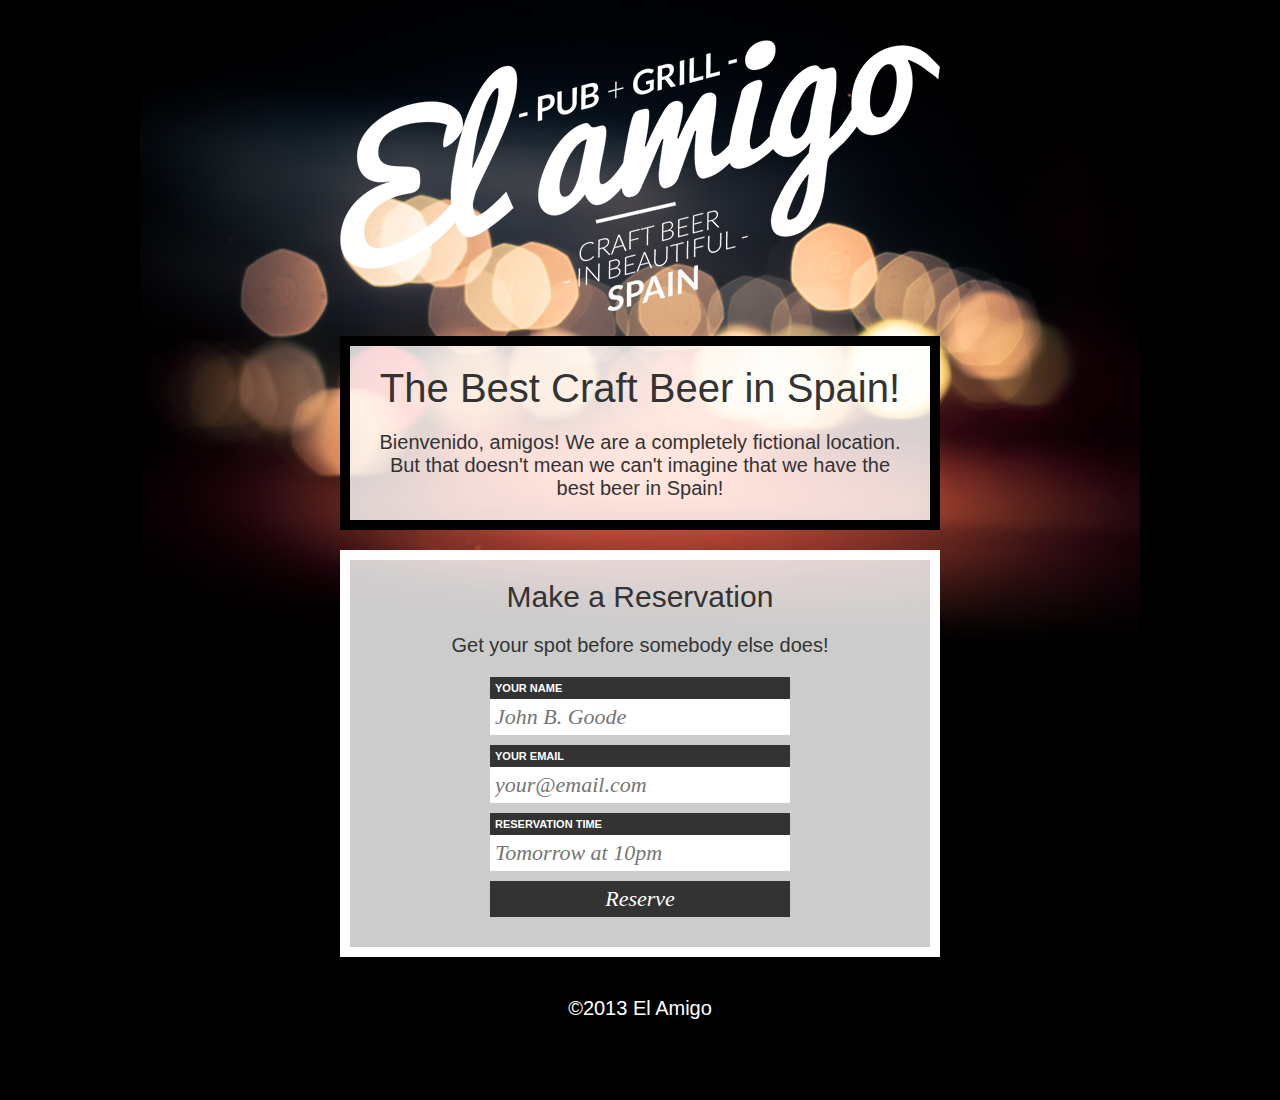
<file: Amigo/index.html>
<!DOCTYPE html>
<html lang="en">
<head>
    <meta charset="UTF-8">
    <title>El Amigo Pub + Grill</title>
		
		<link href="dirty.css" rel="stylesheet">
</head>
<body>
    <div id="container">
			
        <div id="header">
            <a href="/" title="Return to Home Page" id="logo">
                <img src="images/logo.png" alt="El Amigo Pub + Grill. Best Craft Beer in Spain.">
            </a>
        </div>
        
        <div id="content" class="content-block">
            <h1>The Best Craft Beer in Spain!</h1>
            <p>Bienvenido, amigos! We are a completely fictional location. But that doesn't mean we can't imagine that we have the best beer in Spain!</p>
        </div>
        
        <div id="reserve" class="content-block">
            <h2>Make a Reservation</h2>
            <p>Get your spot before somebody else does!</p>
            
            <form>
                <label for="your_name">Your Name</label>
                <input type="text" id="your_name" placeholder="John B. Goode">
                
                <label for="your_email">Your Email</label>
                <input type="email" id="your_email" placeholder="your@email.com">
                
                <label for="your_time">Reservation Time</label>
                <input type="text" id="your_time" placeholder="Tomorrow at 10pm">
                
                <input type="submit" value="Reserve">
            </form>
        </div>
        
        <div id="footer" class="content-block">
            &copy;2013 El Amigo
        </div>
        
    </div>
</body>
</html>
</file>
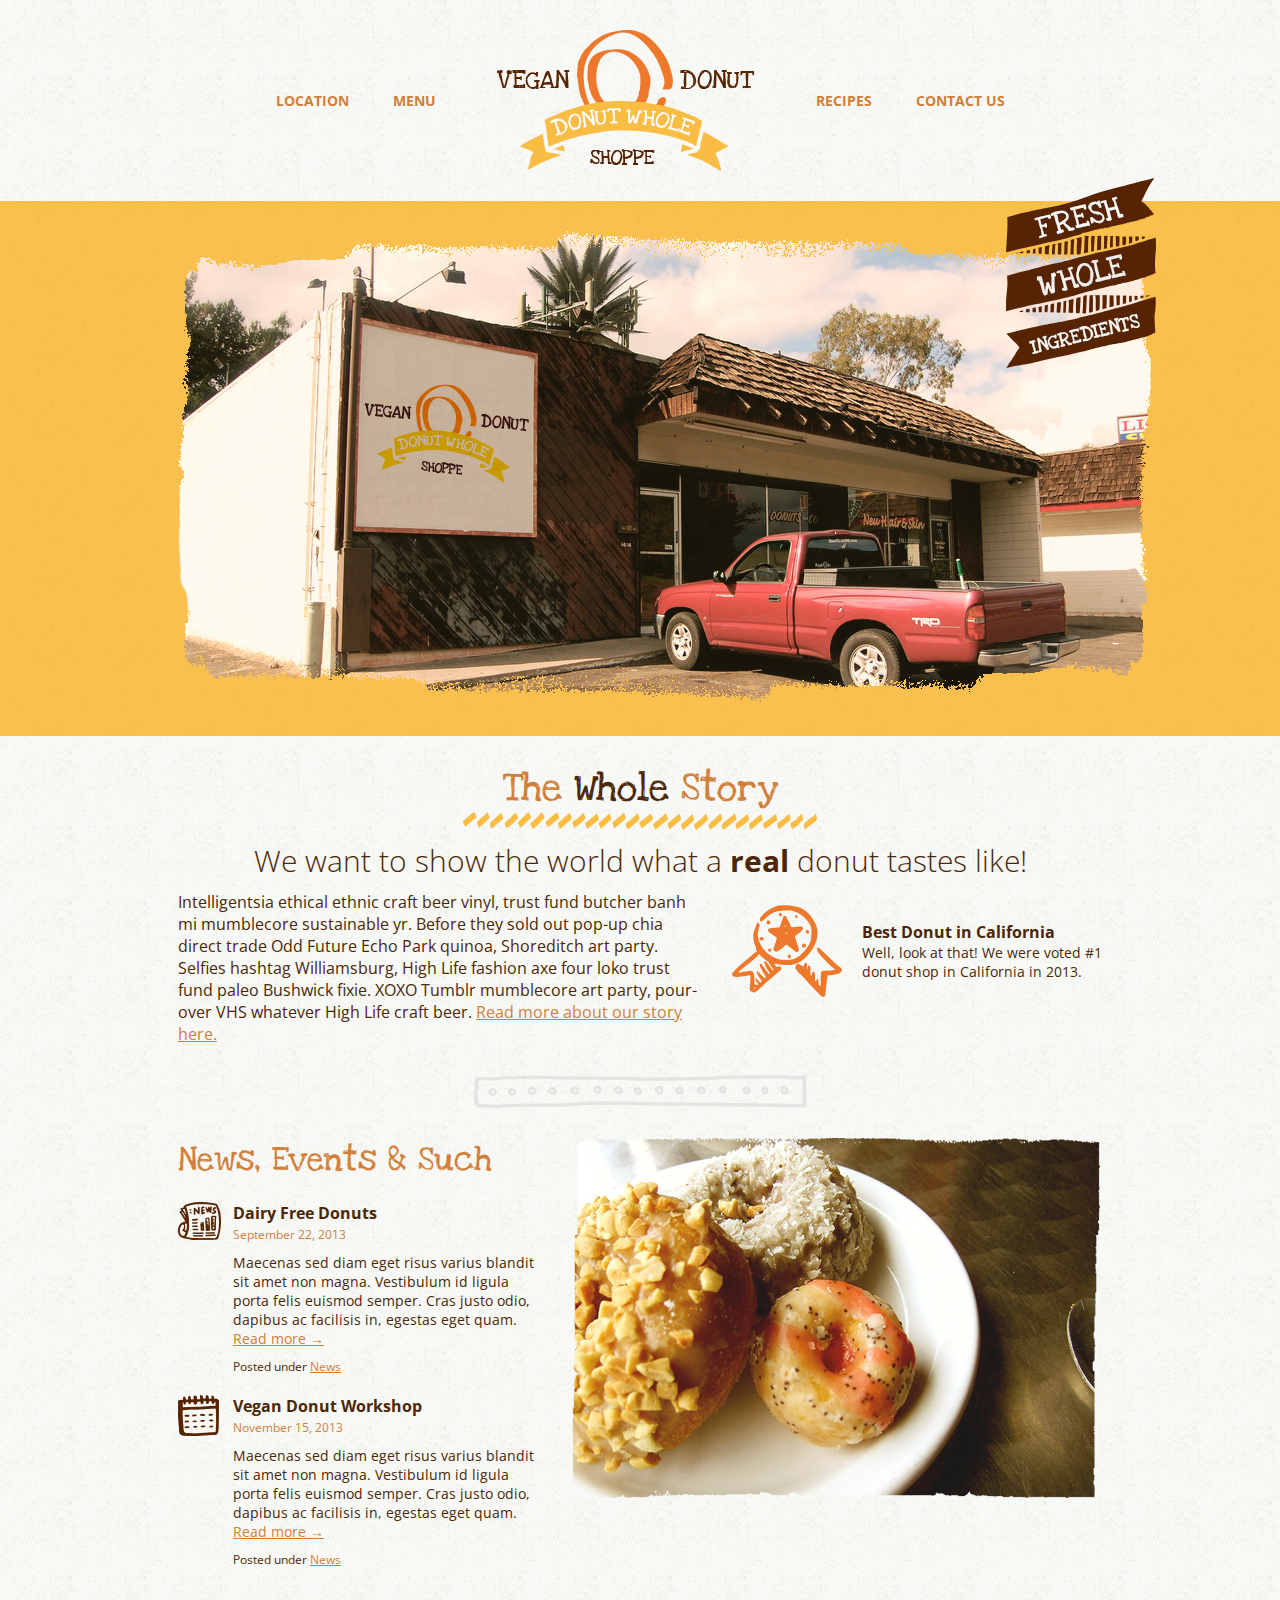
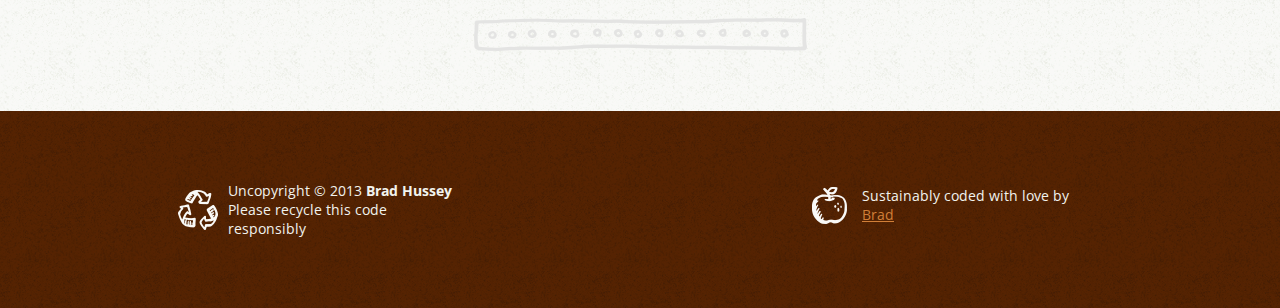
<file: Donut/index.html>
<!DOCTYPE html>
<html lang="en">
<head>
    <meta charset="UTF-8">

    <title>Donut Whole | Vegan Donut Shoppe</title>
		
        <meta name="description" content="Donut Whole is a (fictional) Vegan Donut Shoppe based in Sunny Southern California.">
		
		<link href='http://fonts.googleapis.com/css?family=Open+Sans:400italic,400,700,300|Love+Ya+Like+A+Sister' rel='stylesheet' type='text/css'>
		
		<link rel="stylesheet" href="css/normalize.css">
		
		<link rel="stylesheet" href="css/styles.css">
	</head>
	<body>
		
		<div class="container">
			<header class="main">
				<nav>
					<ul class="clearfix">
						<li><a href="">Location</a></li>
						<li><a href="">Menu</a></li>
						
						<li id="logo"><a href="" title="Return to Shoppe">Donut Whole</a></li>
							
						<li><a href="">Recipes</a></li>
						<li><a href="">Contact us</a></li>
					</ul>
				</nav>
			</header>
		</div>
			
		<div id="hero">
			<div class="container">
			
				<img src="images/donut-shoppe.png" alt="Donut Whole Storefront">
				<p class="large-ribbon">Fresh Whole Ingredients</p>
				
			</div>
		</div>
		
		<div class="container">
		
			<div id="whole-story" class="clearfix">
				<h1>The <em>Whole</em> Story</h1>
				<p class="lead">We want to show the world what a <strong>real</strong> donut tastes like!</p>
				
				<div id="story-excerpt">
					<p>Intelligentsia ethical ethnic craft beer vinyl, trust fund butcher banh mi mumblecore sustainable yr. Before they sold out pop-up chia direct trade Odd Future Echo Park quinoa, Shoreditch art party. Selfies hashtag Williamsburg, High Life fashion axe four loko trust fund paleo Bushwick fixie. XOXO Tumblr mumblecore art party, pour-over VHS whatever High Life craft beer. <a href="">Read more about our story here.</a></p>
				</div>
				
				<div id="best-donut">
					<h3>Best Donut in California</h3>
					<p>Well, look at that! We were voted #1 donut shop in California in 2013.</p>
				</div>
			</div>
				
			<hr>
			
			<div id="news-events" class="clearfix">
			
				<div id="articles">
					<h2>News, Events &amp; Such</h2>
					
					<article class="news">
						<header>
							<h3>Dairy Free Donuts</h3>
							<time datetime="2013-09-22">September 22, 2013</time>
						</header>
						
						<section class="excerpt">
							<p>Maecenas sed diam eget risus varius blandit sit amet non magna. Vestibulum id ligula porta felis euismod semper. Cras justo odio, dapibus ac facilisis in, egestas eget quam. <a href="">Read more &rarr;</a></p>
						</section>
						
						<footer>
							Posted under <a href="">News</a>
						</footer>
					</article>
					
					<article class="event">
						<header>
							<h3>Vegan Donut Workshop</h3>
							<time datetime="2013-11-15">November 15, 2013</time>
						</header>
						
						<section class="excerpt">
							<p>Maecenas sed diam eget risus varius blandit sit amet non magna. Vestibulum id ligula porta felis euismod semper. Cras justo odio, dapibus ac facilisis in, egestas eget quam. <a href="">Read more &rarr;</a></p>
						</section>
						
						<footer>
							Posted under <a href="">News</a>
						</footer>
					</article>
				</div>
				
				<div id="feature-image">
					<img src="images/assorted-donuts.png" alt="Tasty Assorted Donuts">
				</div>
				
			</div>
	
			<hr>
			
		</div>
		
		<footer class="main">
			<div class="container clearfix">
			
				<div id="uncopyright">
					<p>Uncopyright &copy; 2013 <strong>Brad Hussey</strong></p>
					<p>Please recycle this code responsibly</p>
				</div>
				
				<div id="credits">
					<p>Sustainably coded with love by <a href="http://bradhussey.ca/" target="_blank">Brad</a></p>
				</div>
				
			</div>
		</footer>
	</body>
</html>
</file>
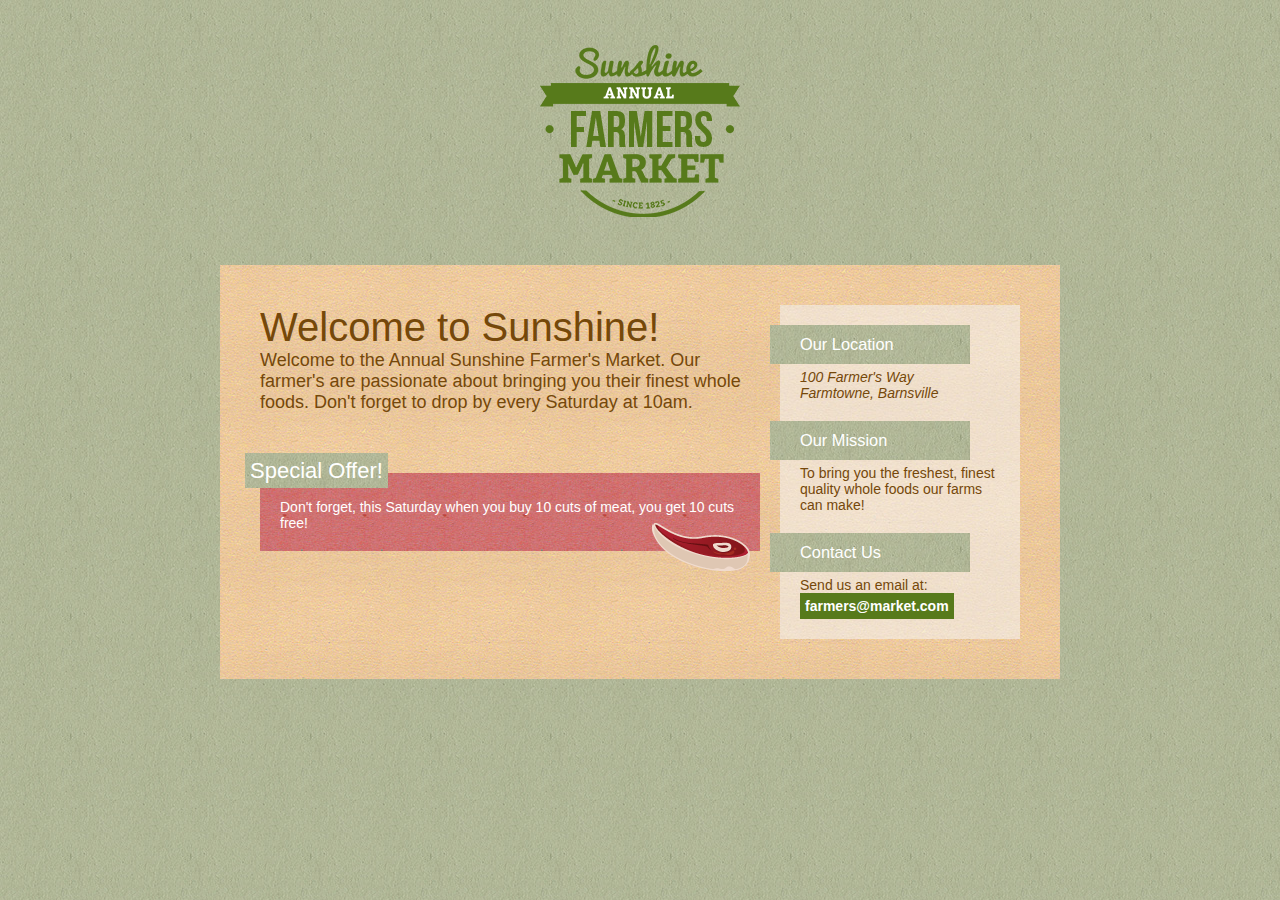
<file: Farmer/index.html>
<!DOCTYPE html>
<html lang="en">
<head>
    <meta charset="UTF-8">
    <title>Sunshine Farmer's Market</title>
		
    <link href="farmer.css" rel="stylesheet">
</head>
<body>
		
    <a href="/" title="Return to Home Page" id="logo">
        <img src="images/market_logo.png" alt="Sunshine Annual Farmer's Market">
    </a>
    
    <div id="container">
        
        <div id="main-content">
        
            <h1>Welcome to Sunshine!</h1>
            <p class="lead">Welcome to the Annual Sunshine Farmer's Market. Our farmer's are passionate about bringing you their finest whole foods. Don't forget to drop by every Saturday at 10am.</p>
        
            <div id="special-offer">
                <h2>Special Offer!</h2>
                <p>Don't forget, this Saturday when you buy 10 cuts of meat, you get 10 cuts free!</p>
                <img src="images/steak.png" alt="A juicy steak!" id="steak">
            </div>
        </div>
        
        <div id="sidebar">
            <div class="widget">
                <h3>Our Location</h3>
                <address>
                    <ul>
                        <li>100 Farmer's Way</li>
                        <li>Farmtowne, Barnsville</li>
                    </ul>
                </address>
            </div>
            
            <div class="widget">
                <h3>Our Mission</h3>
                <p>To bring you the freshest, finest quality whole foods our farms can make!</p>
            </div>
            
            <div class="widget">
                <h3>Contact Us</h3>
                <p>Send us an email at:</p>
                <a href="mailto:farmers@market.com">farmers@market.com</a>
            </div>
        </div>
        
    </div>
            
</body>
</html>
</file>
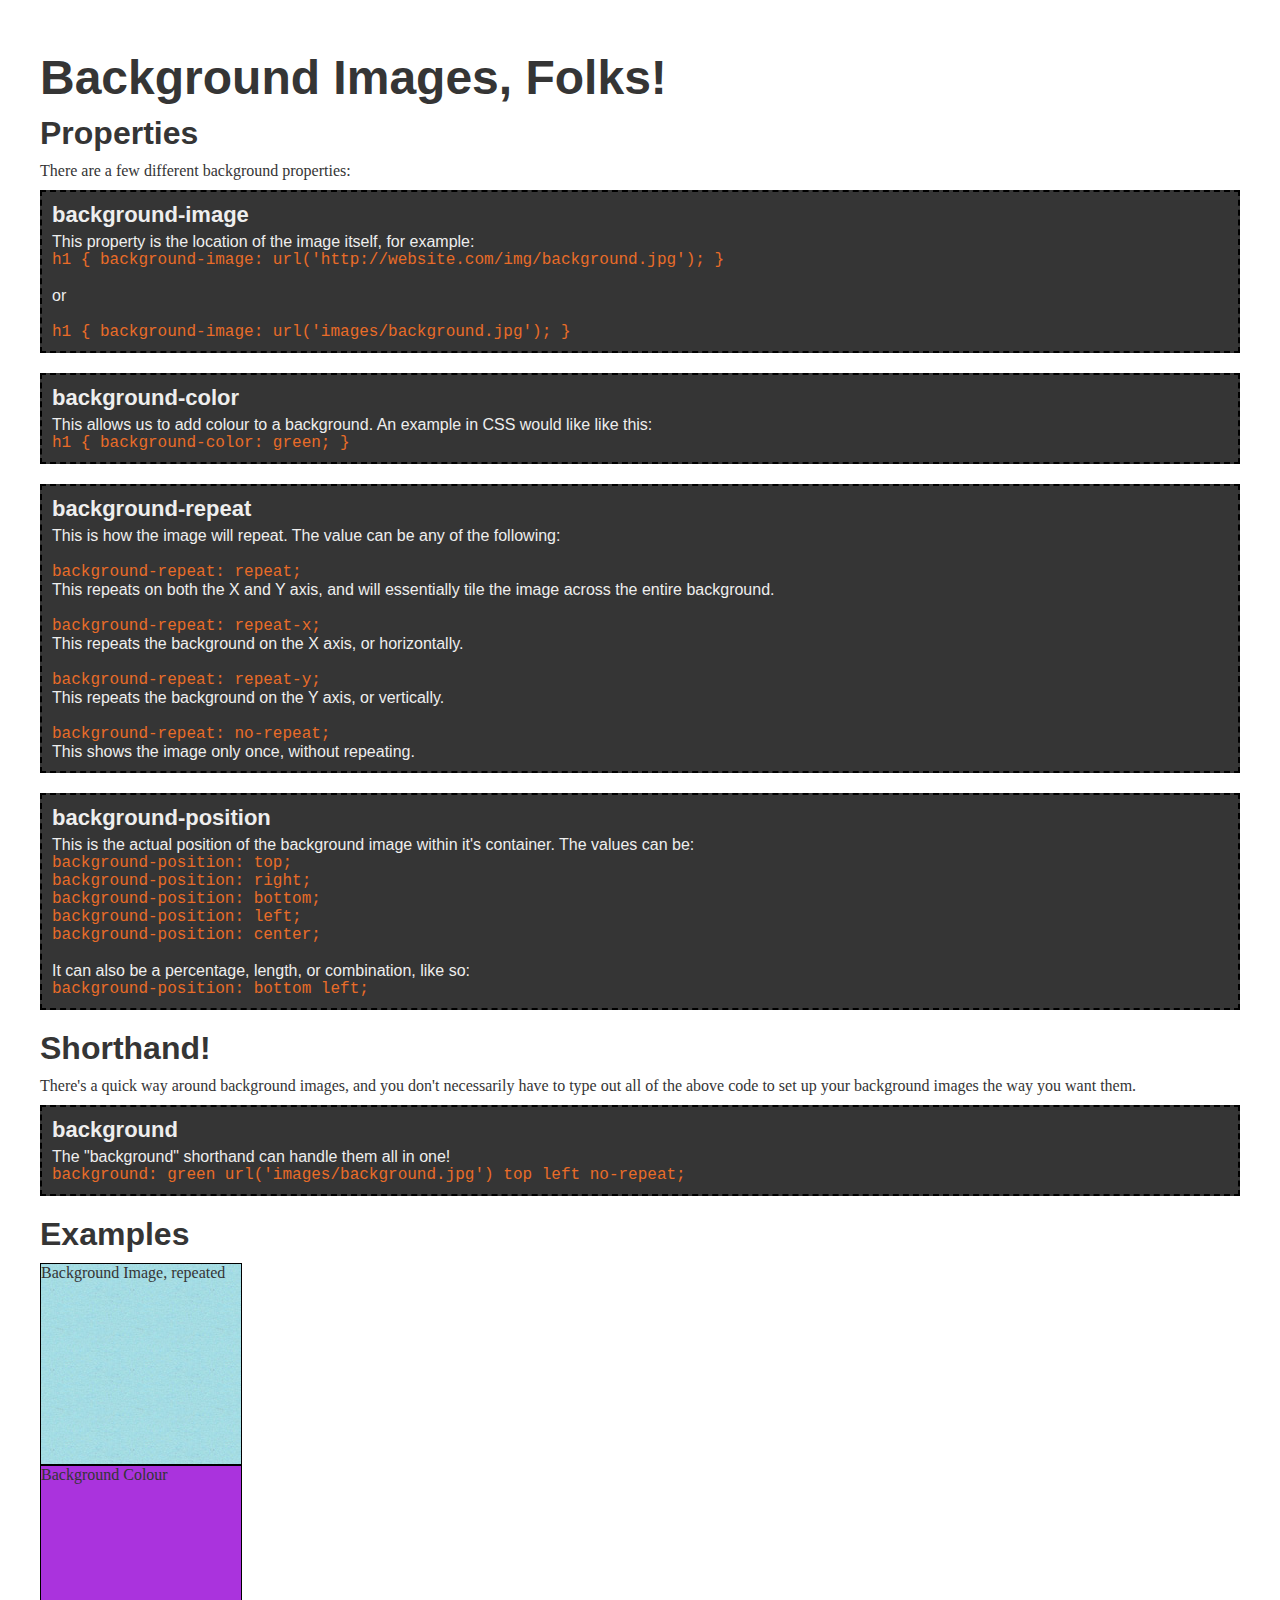
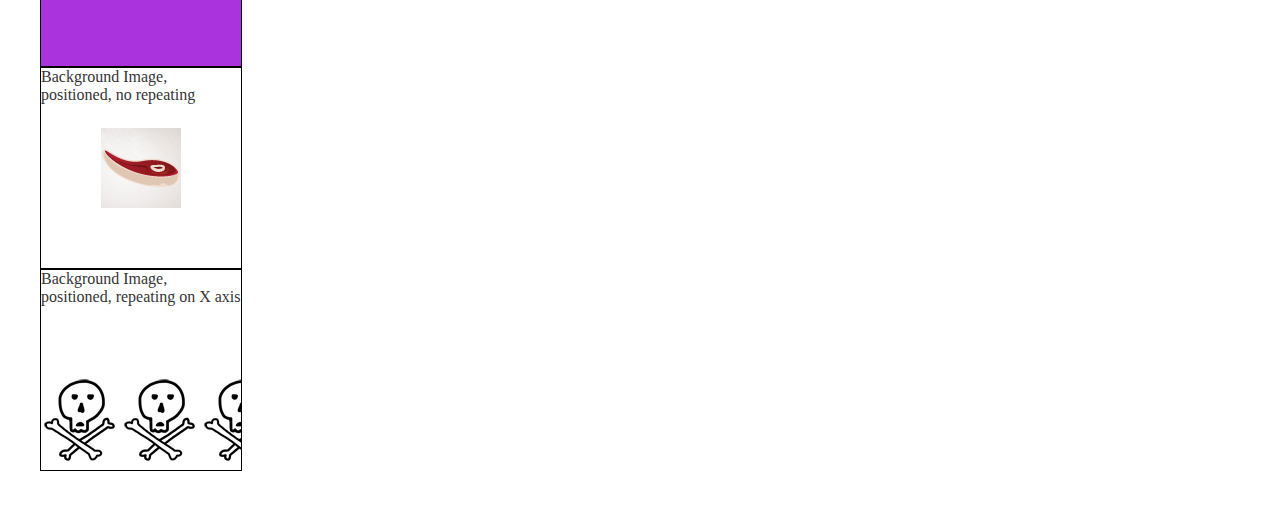
<file: Amigo/background-images.html>
<!DOCTYPE html>
<html lang="en">
<head>
    <meta charset="UTF-8">
    <title>Background Images</title>
		
		<link href="styles.css" rel="stylesheet">
		
		<style type="text/css">
			dl {
				margin: 10px 0 20px;
				padding: 10px;
				background: #353535;
				color: #eee;
				border: dashed 2px black;
				font-family: Helvetica, Arial, sans-serif;
			}
			
			dl dt {
				margin: 0 0 5px;
				font-size: 22px;
				font-weight: bold;
			}
			
			dl code {
				background: inherit;
				padding: 0;
			}
		</style>
		
</head>
<body>
    <h1>Background Images, Folks!</h1>
		
		<h2>Properties</h2>
		<p>There are a few different background properties:</p>
		
		<dl>
			<dt>background-image</dt>
			<dd>
				This property is the location of the image itself, for example:
				<code>h1 { background-image: url('http://website.com/img/background.jpg'); }</code>
				
				<br>
				or
				<br><br>
				
				<code>h1 { background-image: url('images/background.jpg'); }</code>
				
				
			</dd>
		</dl>
		
		<dl>
			<dt>background-color</dt>
			<dd>
				This allows us to add colour to a background. An example in CSS would like like this:
				<code>h1 { background-color: green; }</code>
			</dd>
		</dl>
		
		<dl>
			<dt>background-repeat</dt>
			<dd>
				This is how the image will repeat. The value can be any of the following:
				
				<br><br>
				<code>background-repeat: repeat;</code>
				<p>This repeats on both the X and Y axis, and will essentially tile the image across the entire background.</p>
				
				<br>
				<code>background-repeat: repeat-x;</code>
				<p>This repeats the background on the X axis, or horizontally.</p>
				
				<br>
				<code>background-repeat: repeat-y;</code>
				<p>This repeats the background on the Y axis, or vertically.</p>
				
				<br>
				<code>background-repeat: no-repeat;</code>
				<p>This shows the image only once, without repeating.</p>
			</dd>
		</dl>
		
		<dl>
			<dt>background-position</dt>
			<dd>
				This is the actual position of the background image within it's container. The values can be:
				<code>background-position: top;</code>
				<code>background-position: right;</code>
				<code>background-position: bottom;</code>
				<code>background-position: left;</code>
				<code>background-position: center;</code>
				
				<br>
				It can also be a percentage, length, or combination, like so:
				<br>
				
				<code>background-position: bottom left;</code>
			</dd>
		</dl>
	
		<h2>Shorthand!</h2>
		<p>There's a quick way around background images, and you don't necessarily have to type out all of the above code to set up your background images the way you want them.</p>
		
		<dl>
			<dt>background</dt>
			<dd>
				The "background" shorthand can handle them all in one!
				<code>background: green url('images/background.jpg') top left no-repeat;</code>
			</dd>
		</dl>

		<!-- END Documentation -->
		
		<h2>Examples</h2>
		
		<div id="background-1" class="background-example">
			Background Image, repeated
		</div>
		
		<div id="background-2" class="background-example">
			Background Colour
		</div>
		
		<div id="background-3" class="background-example">
			Background Image, positioned, no repeating
		</div>
		
		<div id="background-4" class="background-example">
			Background Image, positioned, repeating on X axis
		</div>
</body>
</html>
</file>
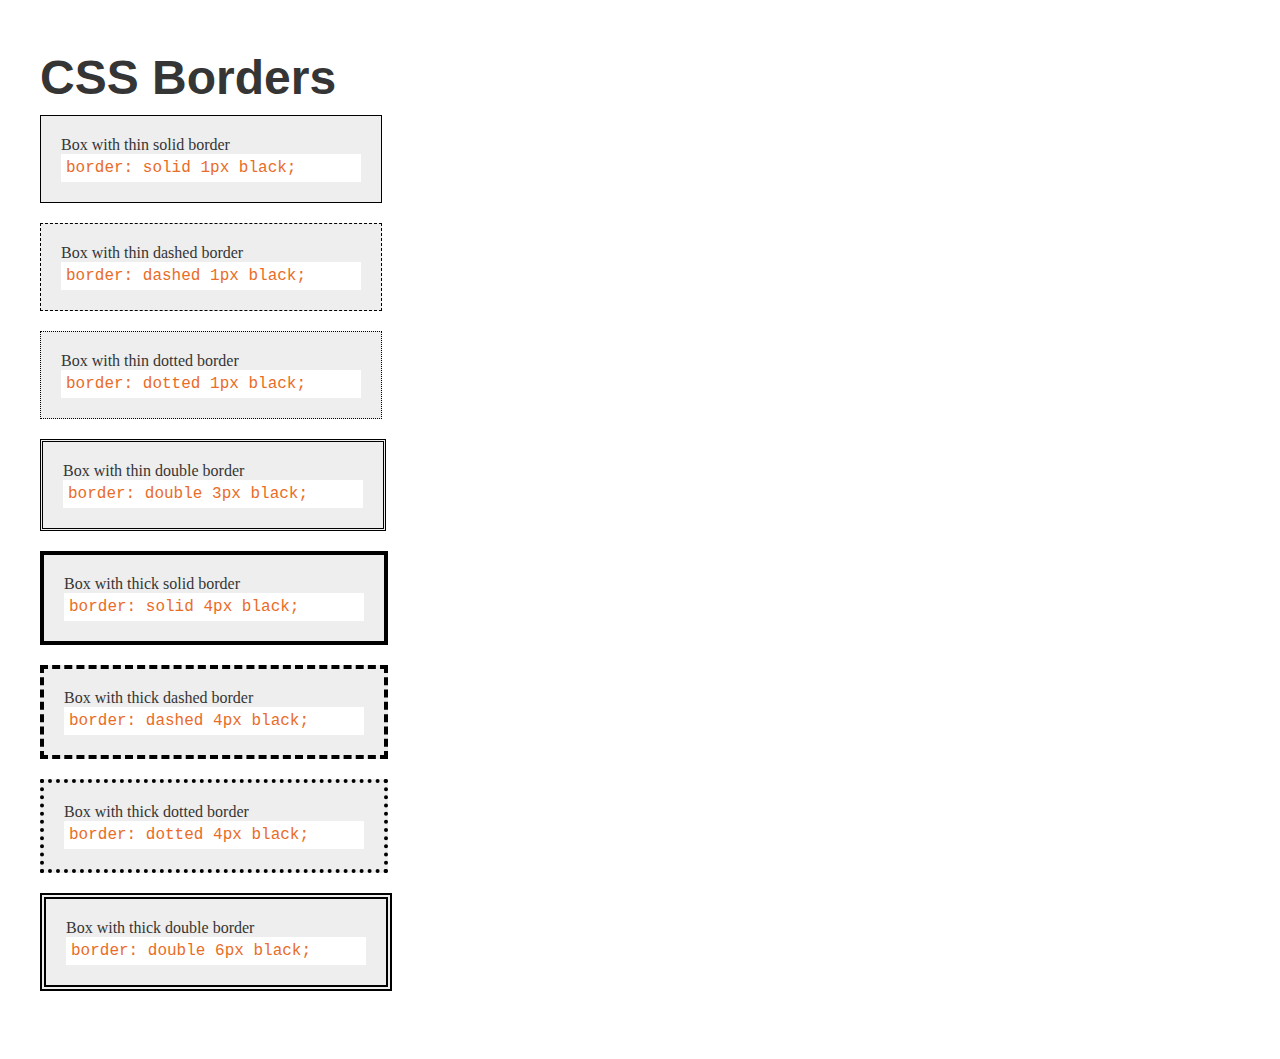
<file: Amigo/borders.html>
<!DOCTYPE html>
<html lang="en">
<head>
    <meta charset="UTF-8">
    <title>Borders</title>
		
		<link href="styles.css" rel="stylesheet">
</head>
<body>
    <h1>CSS Borders</h1>
		
		<div id="box-1" class="border-box">
			Box with thin solid border
			<code>border: solid 1px black;</code>
		</div>
		
		<div id="box-2" class="border-box">
			Box with thin dashed border
			<code>border: dashed 1px black;</code>
		</div>
		
		<div id="box-3" class="border-box">
			Box with thin dotted border
			<code>border: dotted 1px black;</code>
		</div>
		<div id="box-4" class="border-box">
			Box with thin double border
			<code>border: double 3px black;</code>
		</div>
		
		<div id="box-5" class="border-box">
			Box with thick solid border
			<code>border: solid 4px black;</code>
		</div>
		
		<div id="box-6" class="border-box">
			Box with thick dashed border
			<code>border: dashed 4px black;</code>
		</div>
		
		<div id="box-7" class="border-box">
			Box with thick dotted border
			<code>border: dotted 4px black;</code>
		</div>
		
		<div id="box-8" class="border-box">
			Box with thick double border
			<code>border: double 6px black;</code>
		</div>
	
</body>
</html>
</file>
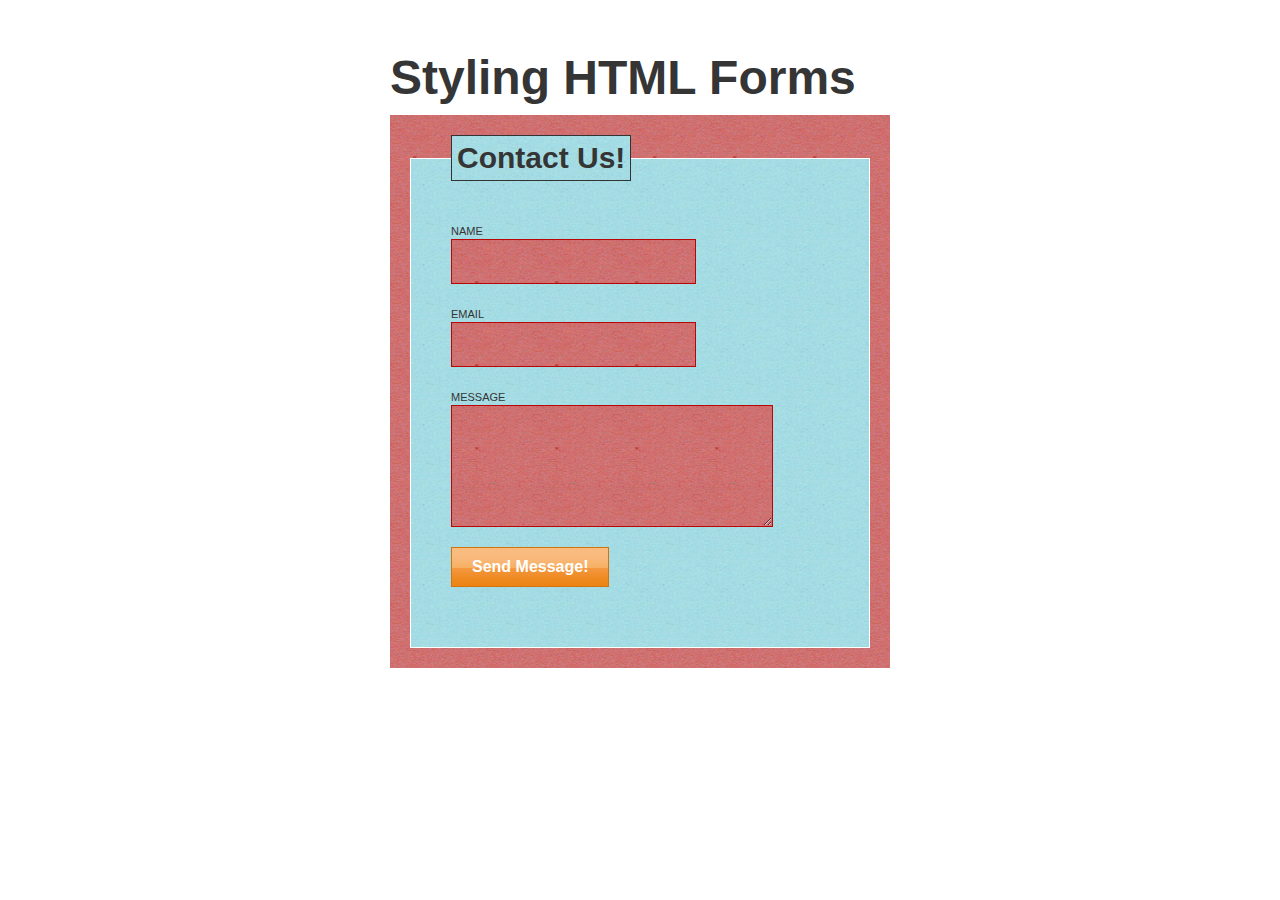
<file: Amigo/styling-forms.html>
<!DOCTYPE html>
<html lang="en">
<head>
    <meta charset="UTF-8">
    <title>Styling Forms</title>
		
	<link href="styles.css" rel="stylesheet">
</head>
<body>
    <div id="container">
        <h1>Styling HTML Forms</h1>
        
        <form>
            <fieldset>
                <legend>Contact Us!</legend>
                
                <label for="contact_name">Name</label>
                <input type="text" id="contact_name">
                
                <label for="contact_email">Email</label>
                <input type="email" id="contact_email">
                
                <label for="contact_message">Message</label>
                <textarea id="contact_message"></textarea>
                
                <input type="submit" value="Send Message!">
            </fieldset>
        </form>
    </div>
</body>
</html>
</file>
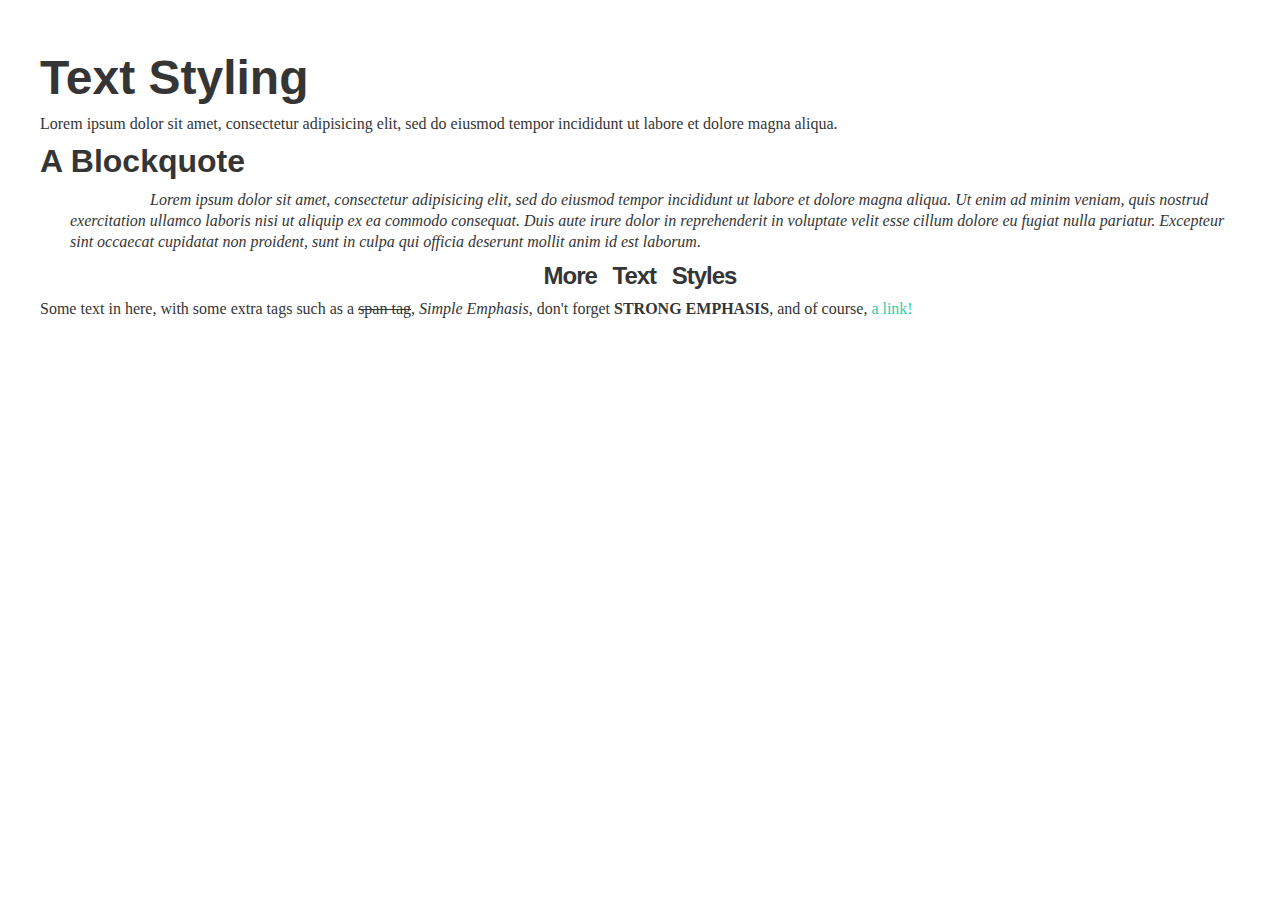
<file: Amigo/text.html>
<!DOCTYPE html>
<html lang="en">
<head>
    <meta charset="UTF-8">
    <title>Text Styling and Formatting</title>
		
		<link href="styles.css" rel="stylesheet">
</head>
<body>
    <h1>Text Styling</h1>
		<p>Lorem ipsum dolor sit amet, consectetur adipisicing elit, sed do eiusmod tempor incididunt ut labore et dolore magna aliqua.</p>
		
		<h2>A Blockquote</h2>
		<blockquote>Lorem ipsum dolor sit amet, consectetur adipisicing elit, sed do eiusmod tempor incididunt ut labore et dolore magna aliqua. Ut enim ad minim veniam, quis nostrud exercitation ullamco laboris nisi ut aliquip ex ea commodo consequat. Duis aute irure dolor in reprehenderit in voluptate velit esse cillum dolore eu fugiat nulla pariatur. Excepteur sint occaecat cupidatat non proident, sunt in culpa qui officia deserunt mollit anim id est laborum.</blockquote>
		
		<h3>More Text Styles</h3>
		<p>Some text in here, with some extra tags such as a <span>span tag</span>, <em>simple emphasis</em>, don't forget <strong>strong emphasis</strong>, and of course, <a href="http://google.com">a link!</a></p>
</body>
</html>
</file>
<file: Amigo/dirty.css>
* {
	margin: 0;
	padding: 0;
}

body {
	background: black url('images/background.jpg') top center no-repeat;
	font-size: 20px;
	font-family: "Helvetica Neue", Helvetica, Arial, sans-serif;
	font-weight: lighter;
	text-align: center;
	padding: 40px;
	color: #333;
	-webkit-font-smoothing: antialiased;
	text-rendering: optimizelegibility;
}

h1, h2, h3, h4, h5, h6 {
	font-weight: normal;
	padding: 0 0 10px;
	margin: 0 0 10px;
}

#container {
	width: 600px;
	margin: 0 auto;
}

.content-block {
	background: url('images/transparent_white.png') top left repeat;
	padding: 20px;
	margin: 20px 0;
}

#content {
	border: solid 10px black;
}

#reserve {
	border: solid 10px white;
}

#footer {
	background: black;
	color: white;
}

form {
	text-align: left;
	width: 300px;
	margin: 20px auto 0;
}

form label {
	display: block;
	width: 290px; /* 290px width + 5px padding left + 5px padding right = 300px */
	padding: 5px;
	text-transform: uppercase;
	font-size: 11px;
	font-weight: bold;
	background: #333;
	color: white;
}

form input {
	display: block;
	width: 290px;
	padding: 5px;
	margin: 0 0 10px;
	border: none;
	font-size: 22px;
	font-family: Georgia, Times, serif;
	font-style: italic;
	-webkit-font-smoothing: antialiased;
	text-rendering: optimizelegibility;
}

form input[type="submit"] {
	background: #333;
	color: white;
	cursor: pointer;
	width: 300px;
}
</file>
<file: Donut/css/styles.css>
/* ===============================
   Author: Brad Hussey
   Date:   September 22, 2013
   
   Notes:
   Hand coded for Build a Website
   from Scratch with HTML & CSS
   
   Colour Palette:
   ---------------
   Light Cream:		#f2f3ee
   Orange:			#d17f38
   Yellow:			#e8c04f
   Brown:			#4b2707
   =============================== */

/* General */

body {
	background: #f2f3ee url('../images/bg-tile.gif') top left repeat;
	color: #4b2707;
	-webkit-font-smoothing: antialiased;
	text-rendering: optimizelegibility;
	font-size: 14px;
	font-family: 'Open Sans', "Helvetica Neue", Arial, sans-serif;
}

.container {
	width: 924px;
	margin: 0 auto;
	padding: 30px 24px;
}

/* Typography */

h1, h2 {
	font-family: 'Love Ya Like A Sister', cursive;
	color: #d17f38;
	font-size: 40px;
	font-weight: normal;
	line-height: 44px;
	margin: 0;
}

h1 {
	text-align: center;
	background: url('../images/header-divider.png') bottom center no-repeat;
	padding: 0 0 20px;
}

h1 em {
	color: #4b2707;
	font-style: normal;
}

h2 {
	font-size: 34px;
}

h3 {
	margin: 0;
}

p.lead {
	font-size: 30px;
	font-weight: 300;
	text-align: center;
	margin: 10px 0;
}

p {
	margin: 0;
}

a:link {
	color: #d17f38;
}

a:visited {
	color: #d17f38;
}

a:hover {
	color: #4b2707;
}

hr {
	border: none;
	height: 33px;
	width: 333px;
	margin: 30px auto;
	background: url('../images/divider.png') center center no-repeat;
}

/* Header */

header nav {
	text-align: center;
}

header nav ul {
	margin: 0;
	padding: 0;
	list-style: none;
	display: inline-block;
	line-height: 141px;
}

header nav ul li {
	display: inline-block;
	padding: 0 20px;
}

header nav ul li a:hover {
	color: #4b2707;
	padding-top: 20px;
	background: url('../images/tiny-donut.png') top center no-repeat;
}

header nav ul li a {
	text-transform: uppercase;
	text-decoration: none;
	font-weight: bold;
}

header nav ul li#logo a {
	display: block;
	width: 292px;
	height: 141px;
	background: url('../images/logo.png') center center no-repeat;
	text-indent: -9999px;
}

header nav ul li#logo a:hover {
	padding: 0;
	background: url('../images/logo-hover.png') center center no-repeat;
}

/* Hero */

#hero {
	background: #e8c04f url('../images/bg-tile-yellow.gif') top left repeat;
}

#hero .container {
	position: relative;
}

#hero .large-ribbon {
	height: 190px;
	width: 150px;
	background: url('../images/fresh-whole-ingredients.png') top left no-repeat;
	text-indent: -9999px;
	position: absolute;
	top: -23px;
	right: -30px;
}

/* The Whole Story */

#story-excerpt {
	width: 530px;
	margin-right: 24px;
	float: left;
	font-size: 16px;
}

#best-donut {
	background: url('../images/award.png') left center no-repeat;
	padding: 30px 0 30px 130px;
	width: 240px;
	float: left;
}

/* News & Events */

#articles {
	width: 370px;
	float: left;
	margin-right: 24px;
}

#feature-image {
	width: 530px;
	float: left;
}

#news-events article {
	margin: 20px 0;
	padding-left: 55px;
}

#news-events article.news {
	background: url('../images/icon-news.png') top left no-repeat;
}

#news-events article.event {
	background: url('../images/icon-calendar.png') top left no-repeat;
}

#news-events header time {
	color: #d17f38;
	font-size: 12px;
}

#news-events section.excerpt {
	margin: 10px 0;
}

#news-events footer {
	font-size: 12px;
}

/* Footer */

footer.main {
	background: #4b2707 url('../images/bg-tile-brown.gif') top left repeat;
	color: #f2f3ee;
	padding: 30px 0;
}

footer.main a:hover {
	color: #f2f3ee;
}

#uncopyright, #credits {
	width: 240px;
	float: left;
	padding: 10px 0 10px 50px;
}

#uncopyright {
	background: url('../images/icon-recycle.png') center left no-repeat;
}

#credits {
	background: url('../images/icon-apple.png') center left no-repeat;
	float: right;
	margin-top: 5px;
}

/* Force Elements to Self Clear its Children: http://css-tricks.com/snippets/css/clear-fix/ */

.clearfix:after {
	visibility: hidden;
	display: block;
	content: "";
	clear: both;
	height: 0;
	}
* html .group             { zoom: 1; } /* IE6 */
*:first-child+html .group { zoom: 1; } /* IE7 */
</file>
<file: Amigo/styles.css>
* {
	margin: 0;
	padding: 0;
	font-weight: normal;
	font-size: 16px;
}

body {
	padding: 40px;
	font-family: Georgia, Times, serif;
	color: #353535;
}

h1,h2,h3,h4,h5,h6 {
	margin: 10px 0;
	font-family: Helvetica, Arial, sans-serif;
	
	font-weight: bold;
	/*
		A Note on Font Weight
		=====================
		The other values you can use are:
		- bolder
		- lighter
		
		The following are equivalent to "normal"
		- 100
		- 200
		- 300
		- 400
		
		The following are equivalent to "bold"
		- 500
		- 600
		- 700
		
		For heavier weights (not supported in all fonts)
		- 800
		- 900
	*/
}

h1 {
	font-size: 3em; /* 3x the base font size (which is 16px in our case) */
}

h2 {
	font-size: 2em; /* 2x the base font size (which is 16px in our case) */
}

h3 {
	font-size: 1.5em; 		/* 1.5x the base font size (which is 16px in our case) */
	letter-spacing: -1px; 	/* Can be "normal" or a value */
	word-spacing: 10px;		/* Can be "normal" or a value */
	text-align: center;		/* Can be "left", "center", "right", or "justify" */
}

blockquote {
	margin: 0 0 0 30px;
	font-style: italic; 	/* Can be "normal" or "italic" */
	text-indent: 80px;		/* Indents first line of paragraph, can be length or % */
	line-height: 1.3;
	/*
		A Note on Line Height
		=====================
		Line height is how tall the lines of text are within an element.
		
		You can use a simple numeric value, like "3",
		which will make the line height 3x the height of the font-size
		
		You may also use a length, like "px" or "em"
		
		Percentages are also accepted
	*/	
}

span {
	text-decoration: line-through;
	/*
		A Note on Text Decoration
		=========================
		You may use the following values:
		- underline
		- overline
		- line-through
		- none
		
		Underlines are usually best left for links only
	*/
}

em {
	text-transform: capitalize;
	/*
		A Note on Text Transform
		=========================
		You may use the following values:
		- uppercase
		- lowercase
		- capitalize
		- none
	*/
}

strong {
	text-transform: uppercase;
	font-weight: bold;
}

a {
	color: #3ca;
	text-decoration: none;
}

code {
	display: block;
	color: #e96c28;
	background: white;
	padding: 5px;
}

/* Borders */

.border-box {
	background: #eee;
	margin: 0 0 20px;
	padding: 20px;
	width: 300px;
}

#box-1 {
	border: solid 1px black;
}

#box-2 {
	border: dashed 1px black;
}

#box-3 {
	border: dotted 1px black;
}

#box-4 {
	border: double 3px black;
}

#box-5 {
	border: solid 4px black;
}

#box-6 {
	border: dashed 4px black;
}

#box-7 {
	border: dotted 4px black;
}

#box-8 {
	border: double 6px black;
}

/* Background Images */

.background-example {
	height: 200px;
	width: 200px;
	border: solid 1px black;
}

#background-1 {
	/* By default, background images repeat X & Y, and are positioned top left */
	background-image: url('images/blue_background.jpg');
}

#background-2 {
	background-color: #a3d;
}

#background-3 {
	background-image: url('images/steak_background.jpg');
	background-repeat: no-repeat;
	background-position: center center;
}

#background-4 {
	background: url('images/skull_background.jpg') bottom left repeat-x;
}

/* Forms */

#container {
	width: 500px;
	margin: 0 auto;
}

form {
	background-image: url('images/red_background.jpg');
	padding: 20px;
	font-family: Helvetica, Arial, sans-serif;
}

form fieldset {
	background-image: url('images/blue_background.jpg');
	padding: 40px;
	border: solid 1px white;
}

form legend {
	border: solid 1px #333;
	background-image: url('images/blue_background.jpg');
	padding: 5px;
	font-size: 30px;
	font-weight: bold;
}

form input, form textarea {
	display: block;
	margin-bottom: 20px;
	-webkit-font-smoothing: antialiased;
	text-rendering: optimizelegibility;
}

form label {
	font-size: 11px;
	text-transform: uppercase;
}

form input[type="text"], form input[type="email"], form textarea {
	padding: 10px;
	font-size: 20px;
	font-family: Helvetica, Arial, sans-serif;
	color: white;
	border: solid 1px #b90707;
	background-image: url('images/red_background.jpg');
}

form textarea {
	width: 300px;
	height: 100px;
}

form input[type="submit"] {
	border: none;
	background: url('images/button_background.jpg') top left repeat-x;
	height: 40px;
	padding: 0 20px;
	border: solid 1px #d4730c;
	color: white;
	font-weight: bold;
	font-family: Helvetica, Arial, sans-serif;
	cursor: pointer;
}
</file>
<file: Farmer/farmer.css>
/* Simple CSS Reset */
* {
	margin: 0;
	padding: 0;
}

body {
	background: #adb195 url('images/green_background.jpg') top left repeat;
	color: #75480a;
	
	/* Thanks to CSSfontStack.com */
	font-family: "Lucida Grande", "Lucida Sans Unicode", "Lucida Sans", Geneva, Verdana, sans-serif;
	
	font-size: 14px;
}


/* Layout */

#logo {
	display: block;
	width: 200px;
	margin: 40px auto;
	background: none; /* Removed background applied by the a:link style */
}

#container {
	width: 760px;
	margin: 0 auto;
	padding: 40px;
	background: url('images/yellow_background.jpg') top left repeat;
}

/* Thanks http://alistapart.com/article/css-floats-101#snippet16 */
#container:after {
	content: " ";
	display: block;
	height: 0;
	clear: both;
	visibility: hidden;
}

#main-content {
	width: 500px;
	float: left;
}

#sidebar {
	background: url('images/texture_background.jpg') top left repeat;
	width: 200px;
	float: left;
	padding: 20px 20px 0;
	margin: 0 0 0 20px;
}

#sidebar h3 {
	background: url('images/green_background.jpg') top left repeat;
	padding: 10px 10px 10px 30px;
	margin: 0 0 5px;
	color: white;
	position: relative;
	left: -30px;
}

#sidebar .widget {
	margin: 0 0 20px;
}

#sidebar a:link {
	display: inline-block;
}

#special-offer {
	position: relative;
	background: url('images/red_background.jpg') top left repeat;
	color: white;
	padding: 0 20px 20px;
	margin: 60px 0 0 0;
}

#special-offer h2 {
	font-size: 22px;
	background: url('images/green_background.jpg') top left repeat;
	padding: 5px;
	display: inline;
	position: relative;
	top: -15px;
	left: -35px;
}

#steak {
	position: absolute;
	bottom: -20px;
	right: 10px;
}


/* Typography */

h1, h2, h3 {
	font-family: "Arial Rounded MT Bold", "Helvetica Rounded", Arial, sans-serif;
	font-weight: normal;
}

h1 {
	font-size: 40px;
}

p.lead {
	font-family: "Avant Garde", Avantgarde, "Century Gothic", CenturyGothic, "AppleGothic", sans-serif;
	font-size: 18px;
	margin: 0 0 30px;
}

address ul {
	list-style: none;
}

a:link {
	background: #577a1b;
	color: white;
	text-decoration: none;
	font-weight: bold;
	padding: 5px;
}
</file>
